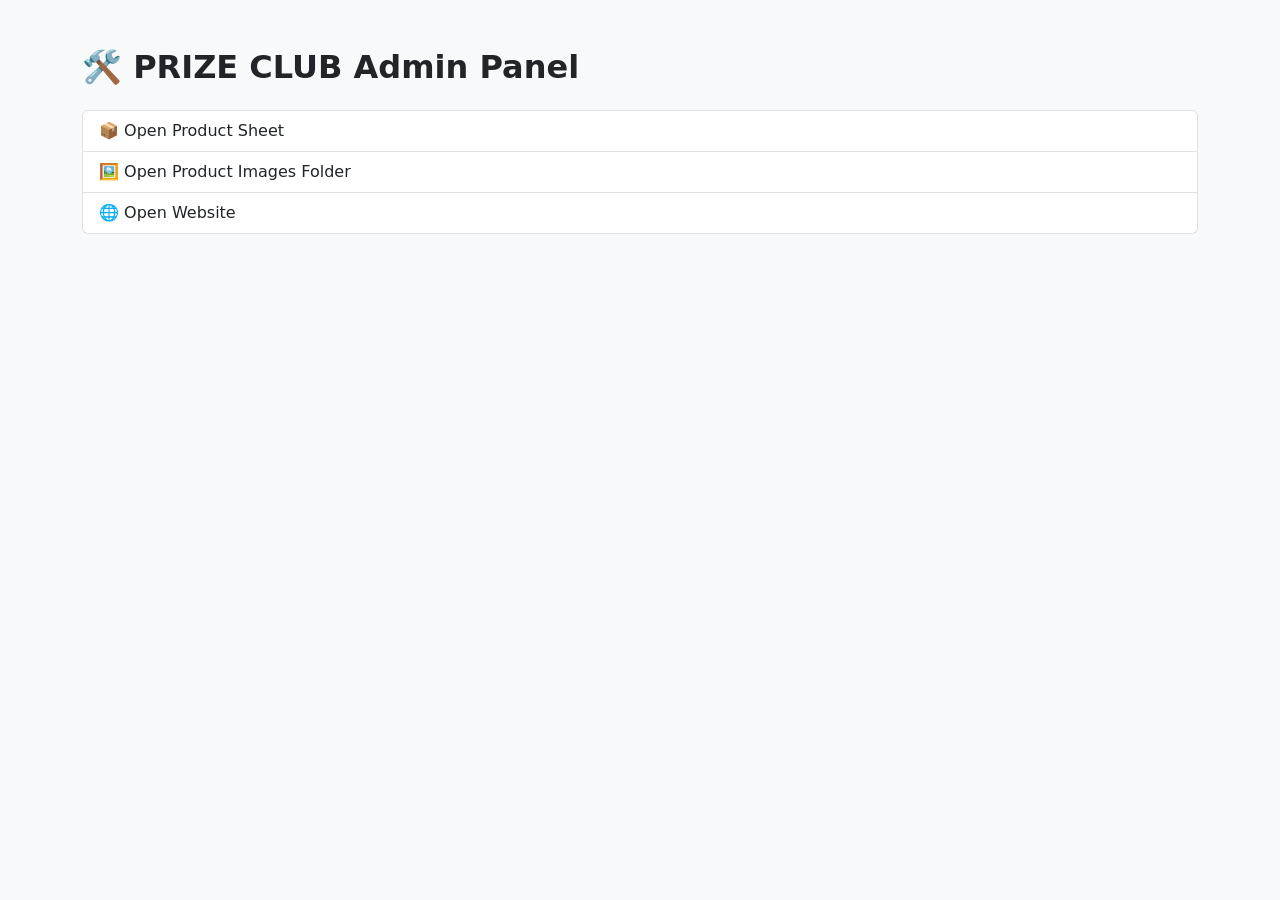
<file: admin.html>
<!DOCTYPE html>
<html lang="en">

<head>

<meta charset="UTF-8">
<meta name="viewport" content="width=device-width,initial-scale=1">

<title>PRIZE CLUB Admin</title>

<link href="https://cdn.jsdelivr.net/npm/bootstrap@5.3.3/dist/css/bootstrap.min.css" rel="stylesheet">

</head>

<body class="bg-light">

<div class="container py-5">

<h2 class="fw-bold mb-4">

🛠 PRIZE CLUB Admin Panel

</h2>

<div class="list-group">

<a href="https://docs.google.com/spreadsheets/"
target="_blank"
class="list-group-item list-group-item-action">

📦 Open Product Sheet

</a>

<a href="https://drive.google.com/"
target="_blank"
class="list-group-item list-group-item-action">

🖼 Open Product Images Folder

</a>

<a href="index.html"
class="list-group-item list-group-item-action">

🌐 Open Website

</a>

</div>

</div>

</body>

</html>
</file>
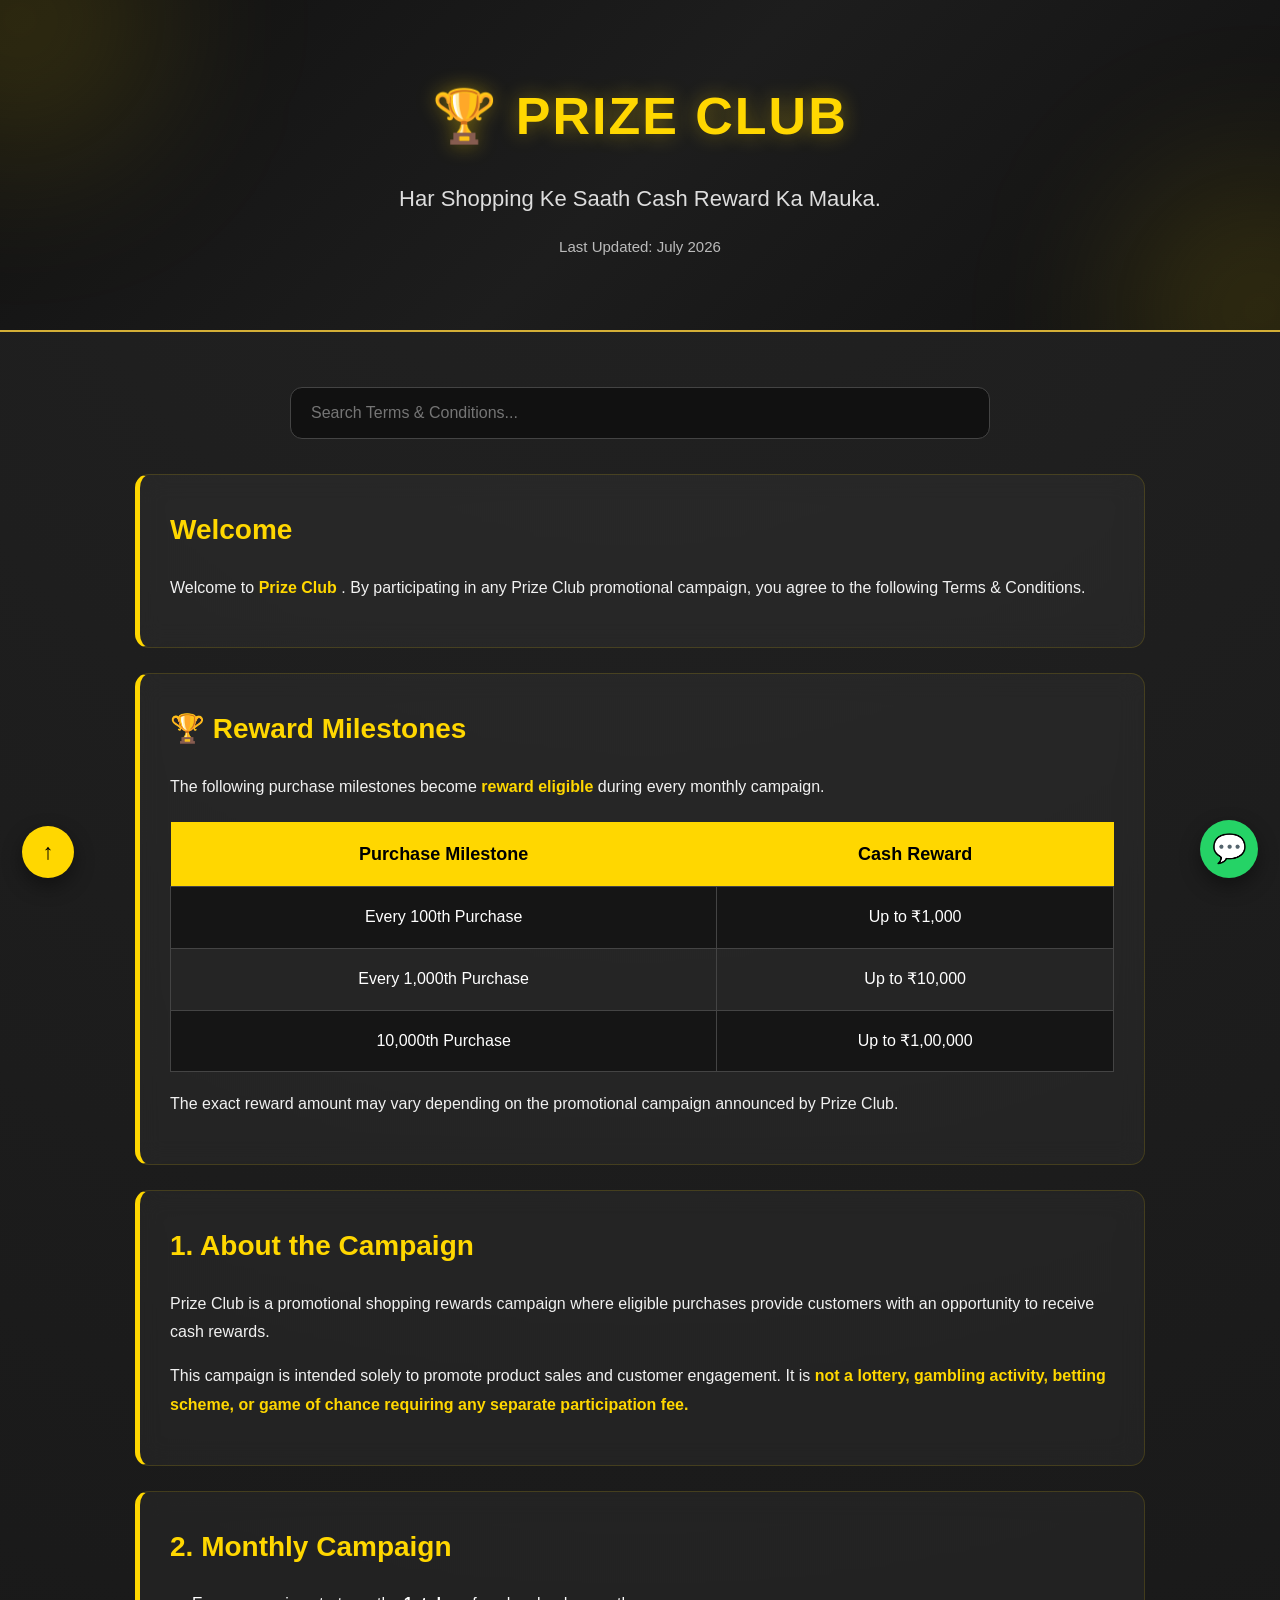
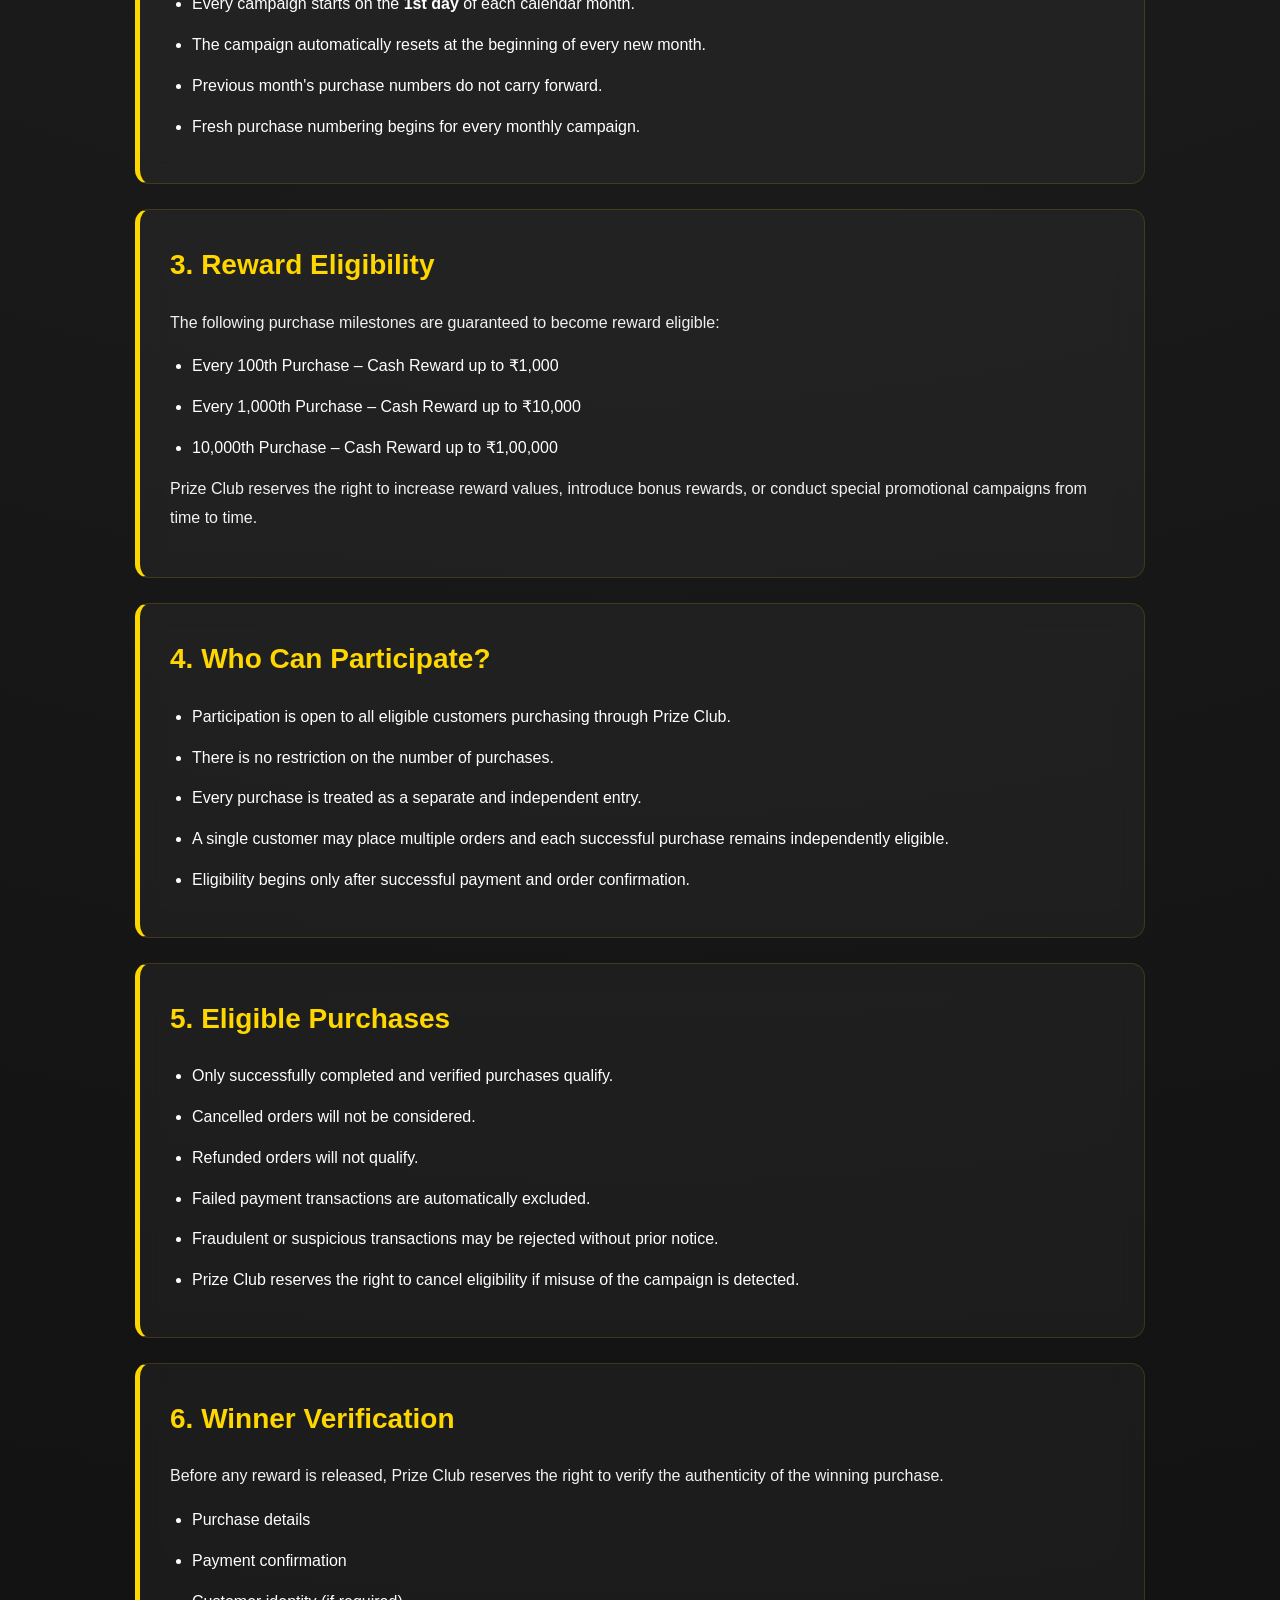
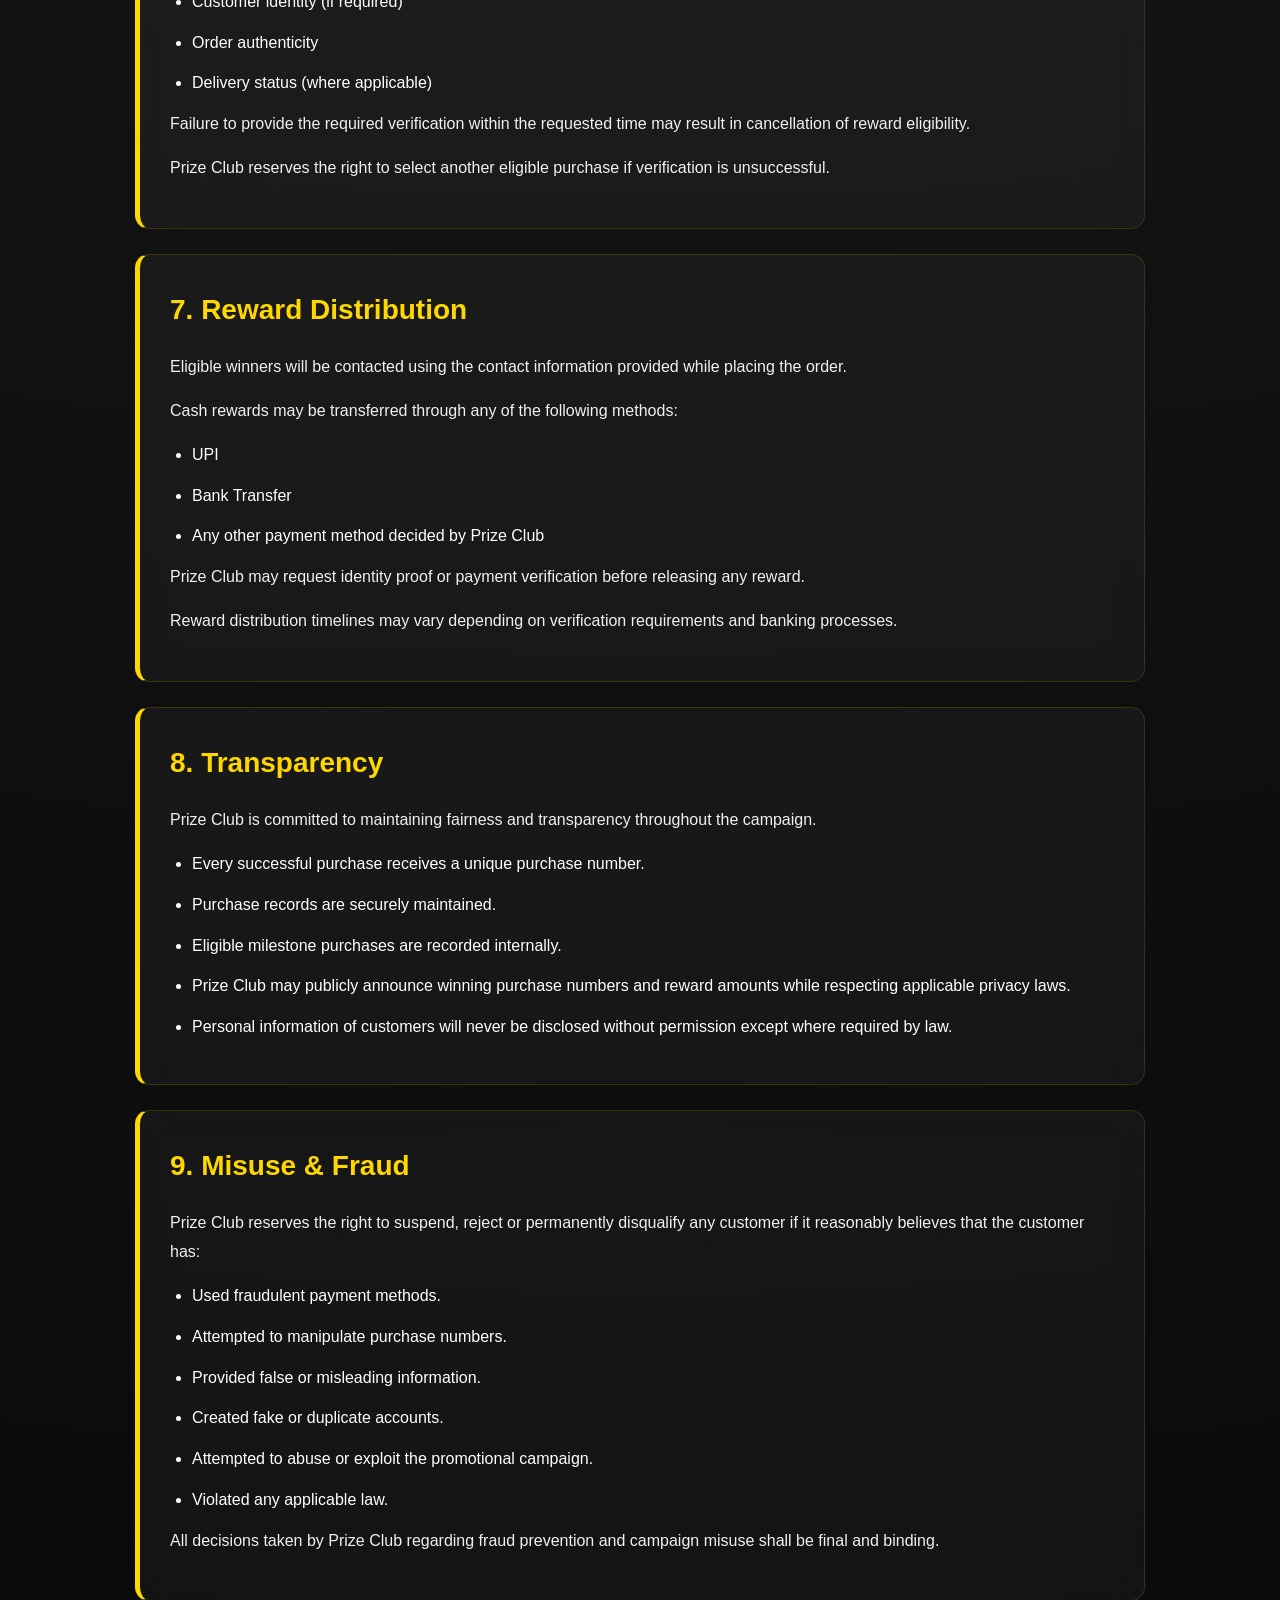
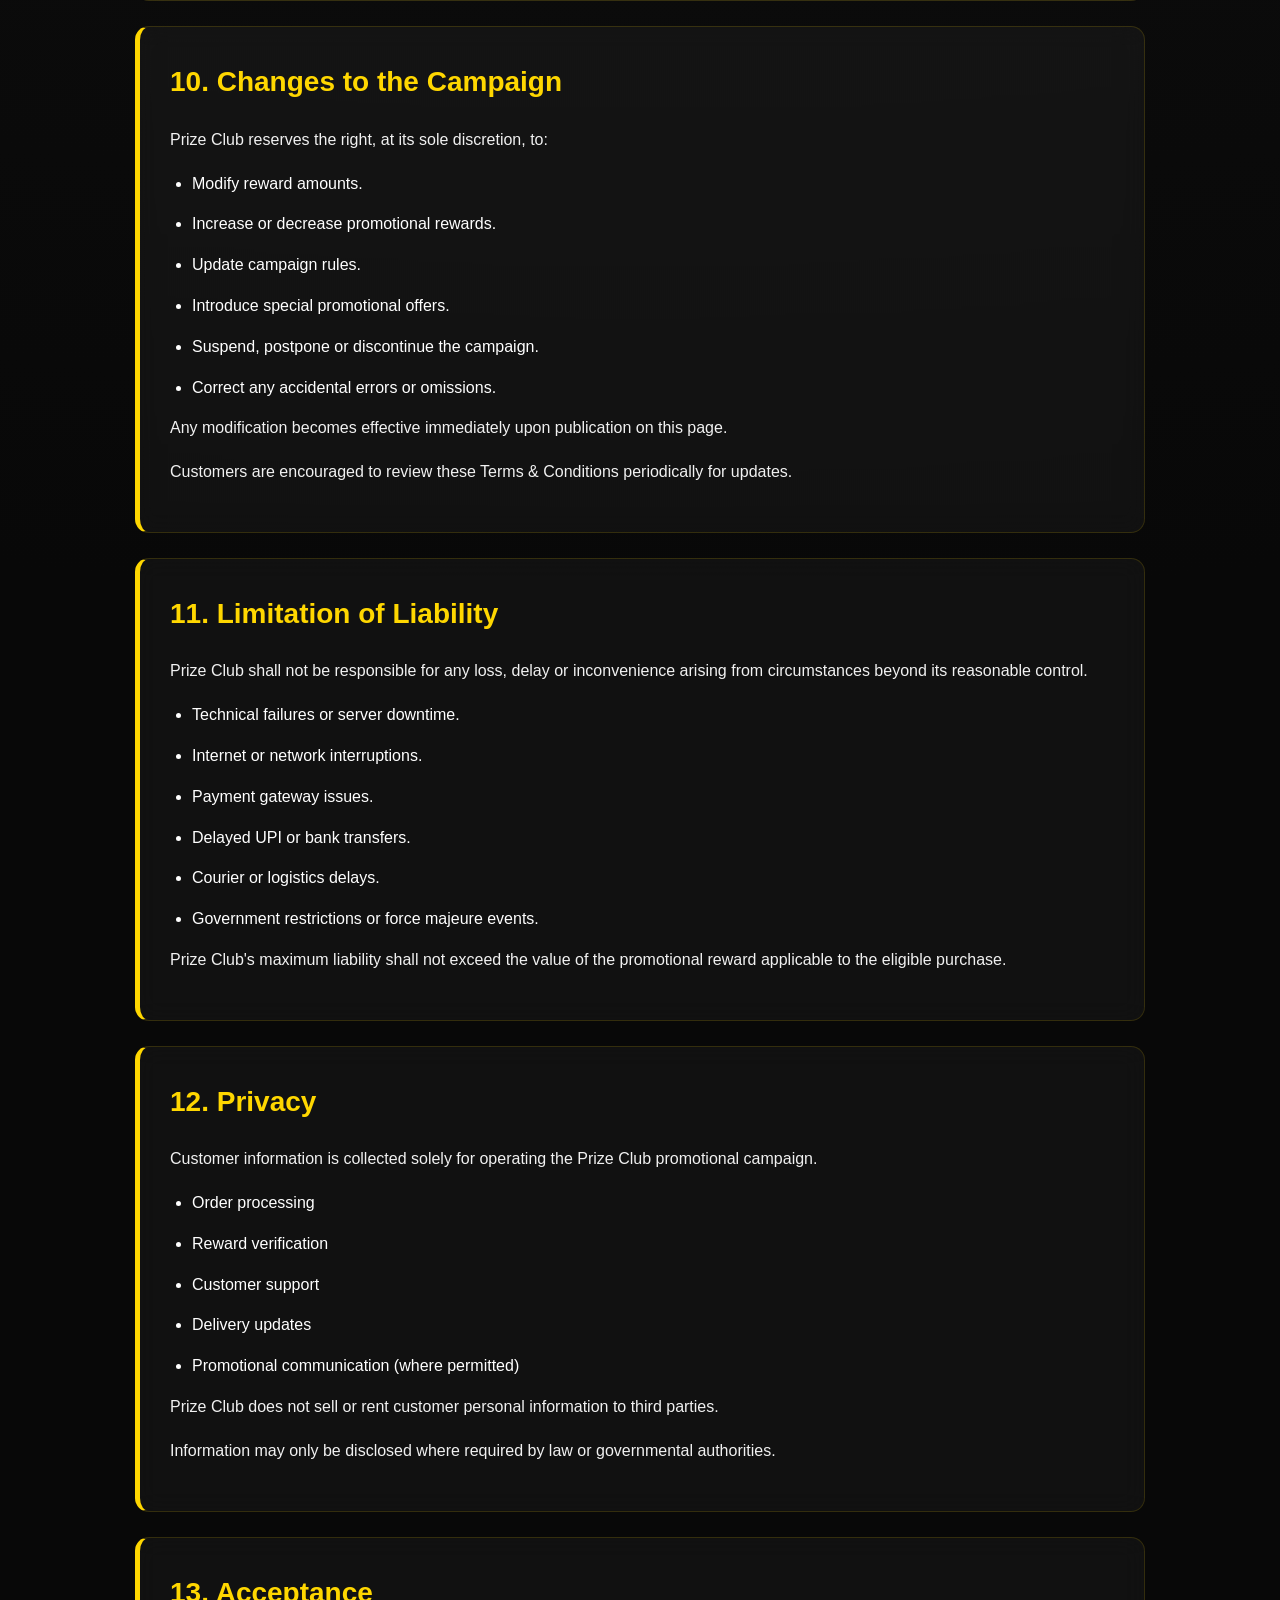
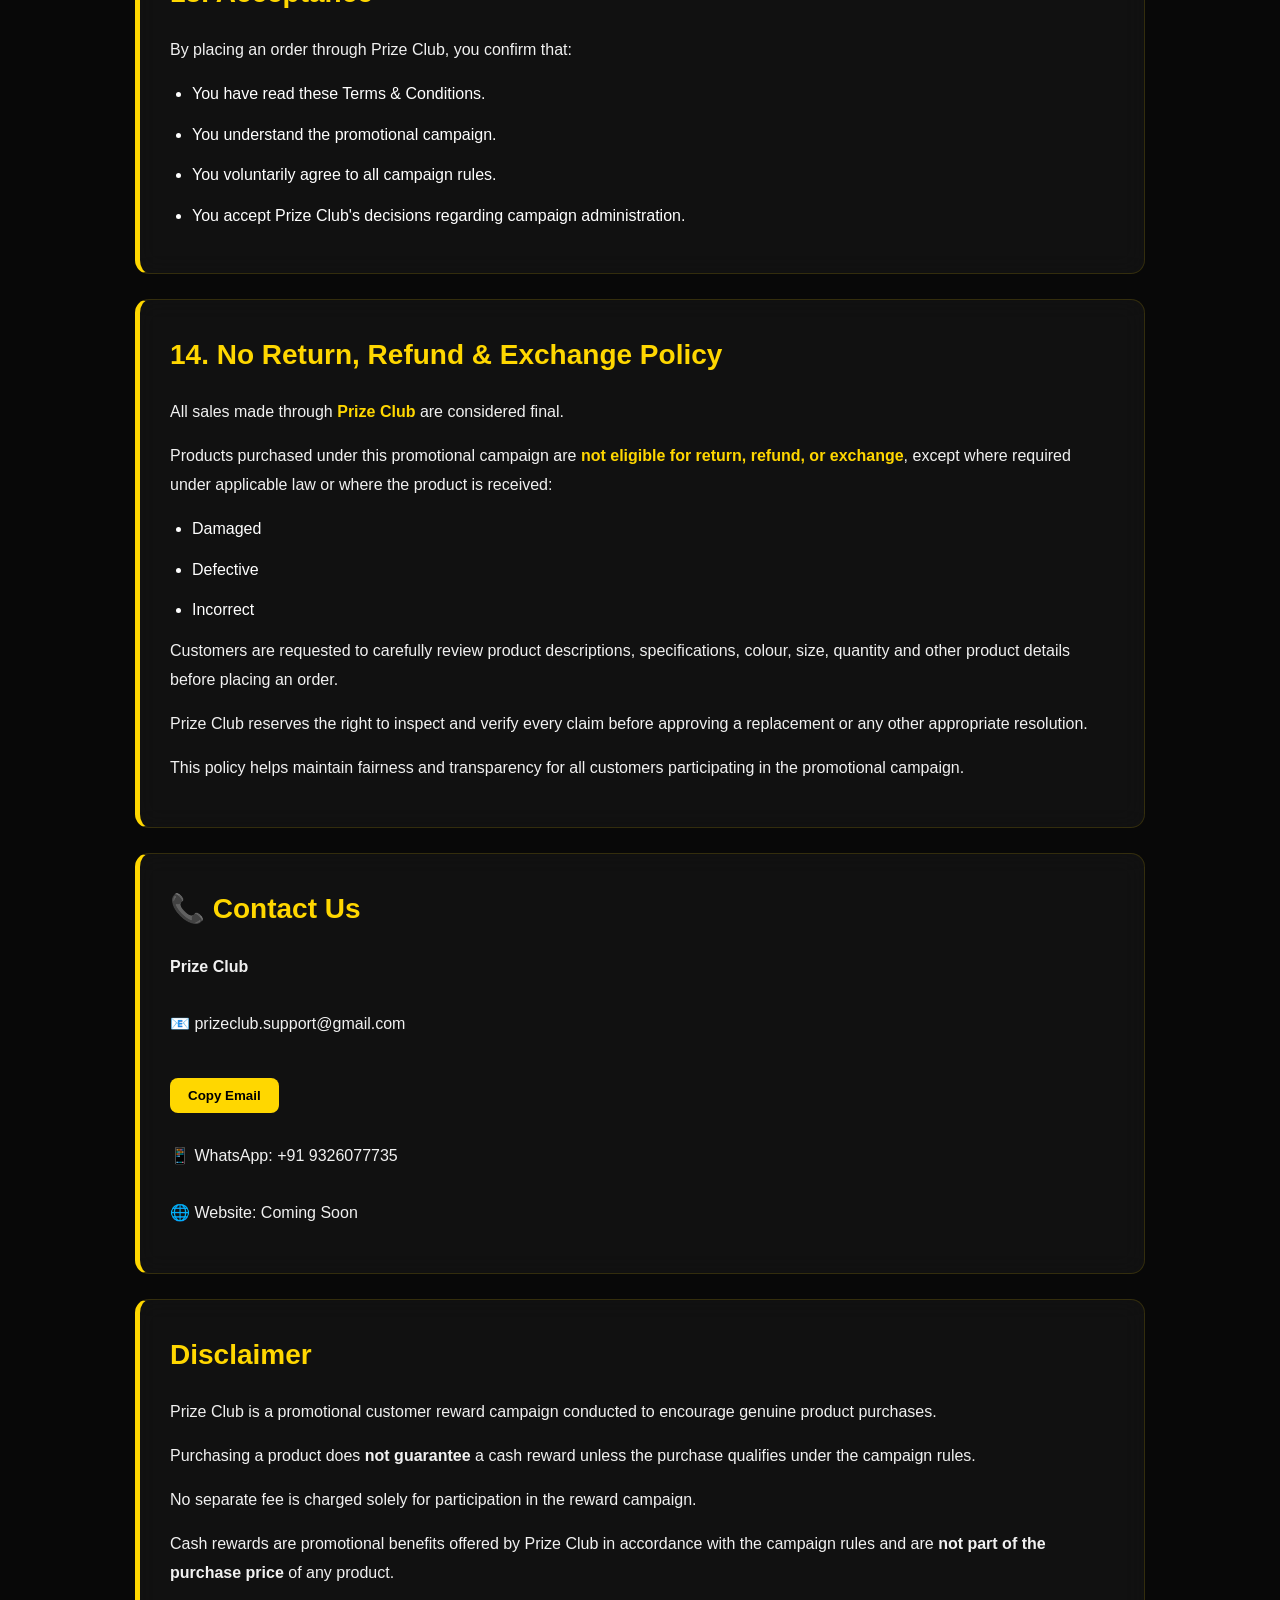
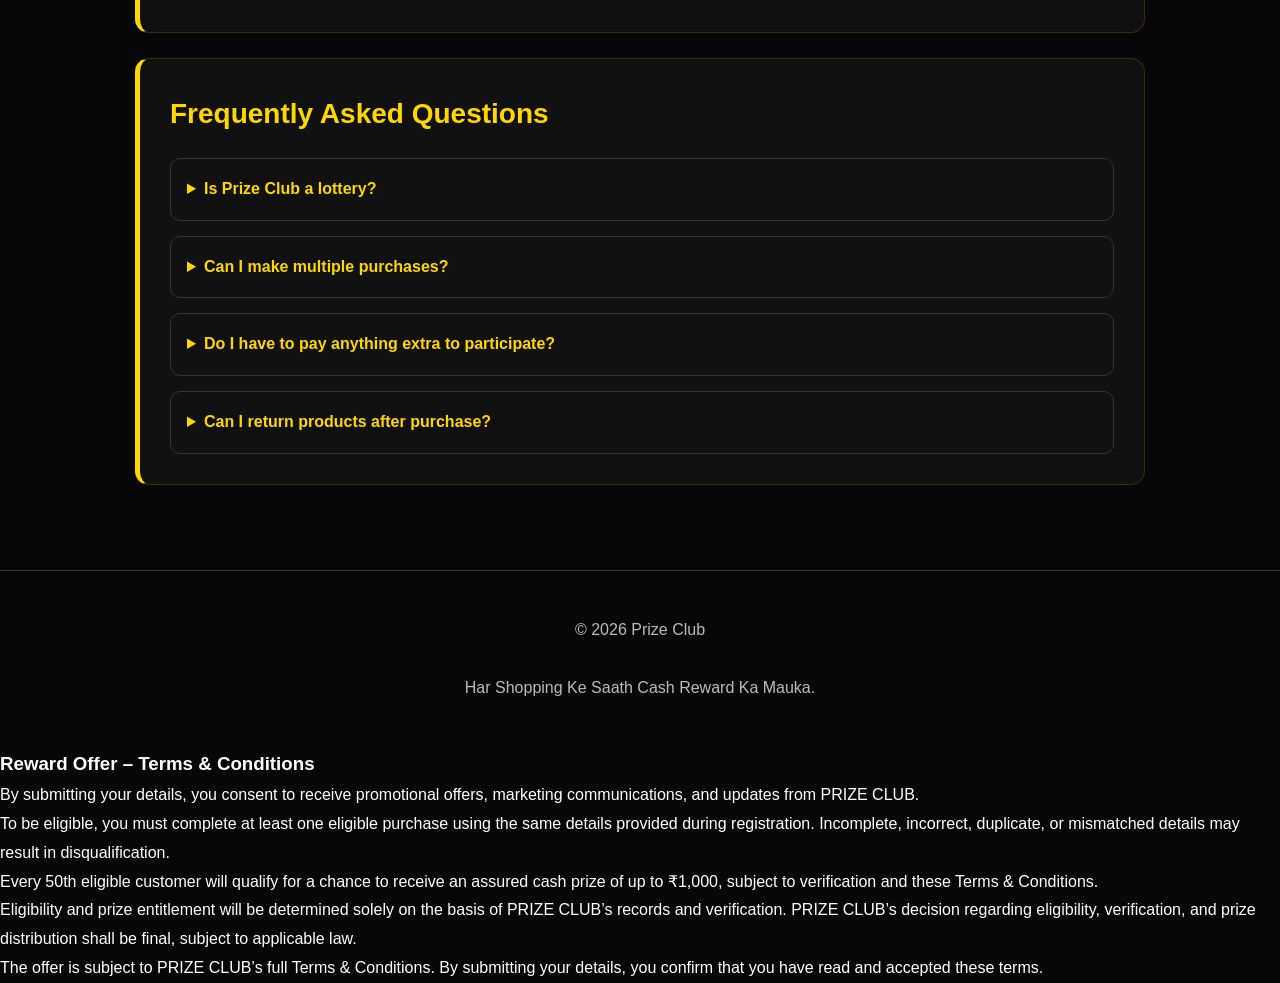
<file: terms.html>
<!DOCTYPE html>
<html lang="en">

<head>

<meta charset="UTF-8">
<meta name="viewport" content="width=device-width, initial-scale=1.0">

<title>Prize Club | Terms & Conditions</title>

<meta name="description" content="Official Terms & Conditions of the Prize Club Promotional Reward Campaign.">

<meta name="keywords" content="Prize Club, Cash Reward, Shopping Reward, Terms and Conditions">

<meta name="author" content="Prize Club">

<meta property="og:title" content="Prize Club">
<meta property="og:description" content="Har Shopping Ke Saath Cash Reward Ka Mauka.">
<meta property="og:type" content="website">

<link rel="icon"
href="data:image/svg+xml,<svg xmlns=%22http://www.w3.org/2000/svg%22 viewBox=%220 0 100 100%22><text y=%22.9em%22 font-size=%2290%22>🏆</text></svg>">

<style>

*{
margin:0;
padding:0;
box-sizing:border-box;
scroll-behavior:smooth;
}

body{

font-family:Arial,Helvetica,sans-serif;

background:#080808;

background-image:
radial-gradient(circle at top,#222 0%,#080808 60%);

color:#ffffff;

line-height:1.8;

}

a{
text-decoration:none;
color:inherit;
}

.container{

max-width:1050px;

margin:auto;

padding:20px;

}

.hero{

padding:70px 20px;

text-align:center;

background:

linear-gradient(135deg,#111,#1d1d1d,#111);

border-bottom:2px solid #d4af37;

position:relative;

overflow:hidden;

}

.hero::before{

content:"";

position:absolute;

top:-120px;

left:-120px;

width:280px;

height:280px;

background:#FFD70022;

border-radius:50%;

filter:blur(80px);

animation:move1 8s infinite alternate;

}

.hero::after{

content:"";

position:absolute;

right:-120px;

bottom:-120px;

width:280px;

height:280px;

background:#FFD70022;

border-radius:50%;

filter:blur(80px);

animation:move2 9s infinite alternate;

}

@keyframes move1{

from{transform:translate(0,0);}
to{transform:translate(80px,60px);}

}

@keyframes move2{

from{transform:translate(0,0);}
to{transform:translate(-80px,-50px);}

}

.logo{

font-size:52px;

font-weight:bold;

letter-spacing:2px;

color:#FFD700;

margin-bottom:15px;

text-shadow:0 0 20px rgba(255,215,0,.4);

}

.tagline{

font-size:22px;

color:#dddddd;

margin-bottom:15px;

}

.updated{

color:#bbbbbb;

font-size:15px;

}

.search-box{

margin:35px auto;

max-width:700px;

position:relative;

}

.search-box input{

width:100%;

padding:16px 20px;

font-size:16px;

background:#111;

color:#fff;

border:1px solid #444;

border-radius:12px;

outline:none;

transition:.3s;

}

.search-box input:focus{

border-color:#FFD700;

box-shadow:0 0 15px rgba(255,215,0,.25);

}

.card{

background:rgba(255,255,255,.04);

backdrop-filter:blur(12px);

border:1px solid rgba(255,215,0,.15);

border-left:5px solid #FFD700;

border-radius:14px;

padding:30px;

margin:25px 0;

transition:.3s;

}

.card:hover{

transform:translateY(-4px);

box-shadow:0 15px 30px rgba(0,0,0,.45);

}

.card h2{

color:#FFD700;

margin-bottom:18px;

font-size:28px;

}

.card p{

margin-bottom:15px;

color:#f1f1f1;

}

.card ul{

padding-left:22px;

}

.card li{

margin:12px 0;

}

.reward-table{

width:100%;

border-collapse:collapse;

margin-top:20px;

}

.reward-table th{

background:#FFD700;

color:#000;

padding:16px;

font-size:18px;

}

.reward-table td{

padding:16px;

border:1px solid #444;

text-align:center;

}

.reward-table tr:nth-child(even){

background:#151515;

}

.reward-table tr:hover{

background:#222;

}

.highlight{

color:#FFD700;

font-weight:bold;

}

.float-whatsapp{

position:fixed;

right:22px;

bottom:22px;

background:#25D366;

color:#fff;

width:58px;

height:58px;

border-radius:50%;

display:flex;

align-items:center;

justify-content:center;

font-size:28px;

box-shadow:0 8px 20px rgba(0,0,0,.4);

z-index:999;

}

.top-btn{

position:fixed;

left:22px;

bottom:22px;

width:52px;

height:52px;

background:#FFD700;

color:#000;

border-radius:50%;

display:flex;

justify-content:center;

align-items:center;

font-weight:bold;

font-size:22px;

box-shadow:0 8px 20px rgba(0,0,0,.4);

z-index:999;

}

.copy-btn{

background:#FFD700;

color:#000;

border:none;

padding:10px 18px;

border-radius:8px;

font-weight:bold;

cursor:pointer;

margin-top:10px;

}

.faq{

margin-top:15px;

padding:16px;

background:#111;

border-radius:10px;

border:1px solid #333;

cursor:pointer;

}

.faq summary{

font-weight:bold;

color:#FFD700;

}

.footer{

text-align:center;

padding:45px 20px;

color:#bbb;

margin-top:40px;

border-top:1px solid #333;

}

@media(max-width:768px){

.logo{

font-size:38px;

}

.tagline{

font-size:18px;

}

.card{

padding:22px;

}

.card h2{

font-size:24px;

}

.reward-table th,
.reward-table td{

font-size:15px;

padding:12px;

}

}

</style>

</head>

<body id="top">

<header class="hero">

<div class="logo">
🏆 PRIZE CLUB
</div>

<div class="tagline">
Har Shopping Ke Saath Cash Reward Ka Mauka.
</div>

<div class="updated">
Last Updated: July 2026
</div>

</header>

<div class="container">

<div class="search-box">

<input
type="text"
id="searchInput"
placeholder="Search Terms & Conditions...">

</div>

<div class="card">

<h2>
Welcome
</h2>

<p>

Welcome to
<span class="highlight">
Prize Club
</span>.

By participating in any Prize Club promotional campaign,
you agree to the following Terms & Conditions.

</p>

</div>
<!-- Reward Milestones -->

<div class="card">

<h2>
🏆 Reward Milestones
</h2>

<p>
The following purchase milestones become <span class="highlight">reward eligible</span> during every monthly campaign.
</p>

<table class="reward-table">

<tr>

<th>
Purchase Milestone
</th>

<th>
Cash Reward
</th>

</tr>

<tr>

<td>
Every 100th Purchase
</td>

<td>
Up to ₹1,000
</td>

</tr>

<tr>

<td>
Every 1,000th Purchase
</td>

<td>
Up to ₹10,000
</td>

</tr>

<tr>

<td>
10,000th Purchase
</td>

<td>
Up to ₹1,00,000
</td>

</tr>

</table>

<p style="margin-top:18px;">
The exact reward amount may vary depending on the promotional campaign announced by Prize Club.
</p>

</div>

<!-- Section 1 -->

<div class="card">

<h2>
1. About the Campaign
</h2>

<p>

Prize Club is a promotional shopping rewards campaign where eligible purchases provide customers with an opportunity to receive cash rewards.

</p>

<p>

This campaign is intended solely to promote product sales and customer engagement.

It is <span class="highlight">not a lottery, gambling activity, betting scheme, or game of chance requiring any separate participation fee.</span>

</p>

</div>

<!-- Section 2 -->

<div class="card">

<h2>
2. Monthly Campaign
</h2>

<ul>

<li>
Every campaign starts on the <strong>1st day</strong> of each calendar month.
</li>

<li>
The campaign automatically resets at the beginning of every new month.
</li>

<li>
Previous month's purchase numbers do not carry forward.
</li>

<li>
Fresh purchase numbering begins for every monthly campaign.
</li>

</ul>

</div>

<!-- Section 3 -->

<div class="card">

<h2>
3. Reward Eligibility
</h2>

<p>

The following purchase milestones are guaranteed to become reward eligible:

</p>

<ul>

<li>
Every 100th Purchase – Cash Reward up to ₹1,000
</li>

<li>
Every 1,000th Purchase – Cash Reward up to ₹10,000
</li>

<li>
10,000th Purchase – Cash Reward up to ₹1,00,000
</li>

</ul>

<p>

Prize Club reserves the right to increase reward values, introduce bonus rewards, or conduct special promotional campaigns from time to time.

</p>

</div>

<!-- Section 4 -->

<div class="card">

<h2>
4. Who Can Participate?
</h2>

<ul>

<li>
Participation is open to all eligible customers purchasing through Prize Club.
</li>

<li>
There is no restriction on the number of purchases.
</li>

<li>
Every purchase is treated as a separate and independent entry.
</li>

<li>
A single customer may place multiple orders and each successful purchase remains independently eligible.
</li>

<li>
Eligibility begins only after successful payment and order confirmation.
</li>

</ul>

</div>

<!-- Section 5 -->

<div class="card">

<h2>
5. Eligible Purchases
</h2>

<ul>

<li>
Only successfully completed and verified purchases qualify.
</li>

<li>
Cancelled orders will not be considered.
</li>

<li>
Refunded orders will not qualify.
</li>

<li>
Failed payment transactions are automatically excluded.
</li>

<li>
Fraudulent or suspicious transactions may be rejected without prior notice.
</li>

<li>
Prize Club reserves the right to cancel eligibility if misuse of the campaign is detected.
</li>

</ul>

</div>
  <!-- ========================= -->
<!-- Section 6 -->
<!-- ========================= -->

<div class="card">

<h2>
6. Winner Verification
</h2>

<p>

Before any reward is released, Prize Club reserves the right to verify the authenticity of the winning purchase.

</p>

<ul>

<li>Purchase details</li>

<li>Payment confirmation</li>

<li>Customer identity (if required)</li>

<li>Order authenticity</li>

<li>Delivery status (where applicable)</li>

</ul>

<p>

Failure to provide the required verification within the requested time may result in cancellation of reward eligibility.

</p>

<p>

Prize Club reserves the right to select another eligible purchase if verification is unsuccessful.

</p>

</div>

<!-- ========================= -->
<!-- Section 7 -->
<!-- ========================= -->

<div class="card">

<h2>
7. Reward Distribution
</h2>

<p>

Eligible winners will be contacted using the contact information provided while placing the order.

</p>

<p>

Cash rewards may be transferred through any of the following methods:

</p>

<ul>

<li>UPI</li>

<li>Bank Transfer</li>

<li>Any other payment method decided by Prize Club</li>

</ul>

<p>

Prize Club may request identity proof or payment verification before releasing any reward.

</p>

<p>

Reward distribution timelines may vary depending on verification requirements and banking processes.

</p>

</div>

<!-- ========================= -->
<!-- Section 8 -->
<!-- ========================= -->

<div class="card">

<h2>
8. Transparency
</h2>

<p>

Prize Club is committed to maintaining fairness and transparency throughout the campaign.

</p>

<ul>

<li>Every successful purchase receives a unique purchase number.</li>

<li>Purchase records are securely maintained.</li>

<li>Eligible milestone purchases are recorded internally.</li>

<li>Prize Club may publicly announce winning purchase numbers and reward amounts while respecting applicable privacy laws.</li>

<li>Personal information of customers will never be disclosed without permission except where required by law.</li>

</ul>

</div>

<!-- ========================= -->
<!-- Section 9 -->
<!-- ========================= -->

<div class="card">

<h2>
9. Misuse & Fraud
</h2>

<p>

Prize Club reserves the right to suspend, reject or permanently disqualify any customer if it reasonably believes that the customer has:

</p>

<ul>

<li>Used fraudulent payment methods.</li>

<li>Attempted to manipulate purchase numbers.</li>

<li>Provided false or misleading information.</li>

<li>Created fake or duplicate accounts.</li>

<li>Attempted to abuse or exploit the promotional campaign.</li>

<li>Violated any applicable law.</li>

</ul>

<p>

All decisions taken by Prize Club regarding fraud prevention and campaign misuse shall be final and binding.

</p>

</div>

<!-- ========================= -->
<!-- Section 10 -->
<!-- ========================= -->

<div class="card">

<h2>
10. Changes to the Campaign
</h2>

<p>

Prize Club reserves the right, at its sole discretion, to:

</p>

<ul>

<li>Modify reward amounts.</li>

<li>Increase or decrease promotional rewards.</li>

<li>Update campaign rules.</li>

<li>Introduce special promotional offers.</li>

<li>Suspend, postpone or discontinue the campaign.</li>

<li>Correct any accidental errors or omissions.</li>

</ul>

<p>

Any modification becomes effective immediately upon publication on this page.

</p>

<p>

Customers are encouraged to review these Terms & Conditions periodically for updates.

</p>

</div>
  <!-- ===================================== -->
<!-- Section 11 -->
<!-- ===================================== -->

<div class="card">

<h2>11. Limitation of Liability</h2>

<p>
Prize Club shall not be responsible for any loss, delay or inconvenience arising from circumstances beyond its reasonable control.
</p>

<ul>

<li>Technical failures or server downtime.</li>

<li>Internet or network interruptions.</li>

<li>Payment gateway issues.</li>

<li>Delayed UPI or bank transfers.</li>

<li>Courier or logistics delays.</li>

<li>Government restrictions or force majeure events.</li>

</ul>

<p>

Prize Club's maximum liability shall not exceed the value of the promotional reward applicable to the eligible purchase.

</p>

</div>

<!-- ===================================== -->
<!-- Section 12 -->
<!-- ===================================== -->

<div class="card">

<h2>12. Privacy</h2>

<p>

Customer information is collected solely for operating the Prize Club promotional campaign.

</p>

<ul>

<li>Order processing</li>

<li>Reward verification</li>

<li>Customer support</li>

<li>Delivery updates</li>

<li>Promotional communication (where permitted)</li>

</ul>

<p>

Prize Club does not sell or rent customer personal information to third parties.

</p>

<p>

Information may only be disclosed where required by law or governmental authorities.

</p>

</div>

<!-- ===================================== -->
<!-- Section 13 -->
<!-- ===================================== -->

<div class="card">

<h2>13. Acceptance</h2>

<p>

By placing an order through Prize Club, you confirm that:

</p>

<ul>

<li>You have read these Terms & Conditions.</li>

<li>You understand the promotional campaign.</li>

<li>You voluntarily agree to all campaign rules.</li>

<li>You accept Prize Club's decisions regarding campaign administration.</li>

</ul>

</div>

<!-- ===================================== -->
<!-- Section 14 -->
<!-- ===================================== -->

<div class="card">

<h2>14. No Return, Refund & Exchange Policy</h2>

<p>

All sales made through <span class="highlight">Prize Club</span> are considered final.

</p>

<p>

Products purchased under this promotional campaign are <span class="highlight">not eligible for return, refund, or exchange</span>, except where required under applicable law or where the product is received:

</p>

<ul>

<li>Damaged</li>

<li>Defective</li>

<li>Incorrect</li>

</ul>

<p>

Customers are requested to carefully review product descriptions, specifications, colour, size, quantity and other product details before placing an order.

</p>

<p>

Prize Club reserves the right to inspect and verify every claim before approving a replacement or any other appropriate resolution.

</p>

<p>

This policy helps maintain fairness and transparency for all customers participating in the promotional campaign.

</p>

</div>

<!-- ===================================== -->
<!-- Contact -->
<!-- ===================================== -->

<div class="card">

<h2>📞 Contact Us</h2>

<p>

<strong>Prize Club</strong>

<br><br>

📧
<span id="email">
prizeclub.support@gmail.com
</span>

<br><br>

<button class="copy-btn" onclick="copyEmail()">
Copy Email
</button>

<br><br>

📱 WhatsApp:
+91 9326077735

<br><br>

🌐 Website:
Coming Soon

</p>

</div>

<!-- ===================================== -->
<!-- Disclaimer -->
<!-- ===================================== -->

<div class="card">

<h2>Disclaimer</h2>

<p>

Prize Club is a promotional customer reward campaign conducted to encourage genuine product purchases.

</p>

<p>

Purchasing a product does <strong>not guarantee</strong> a cash reward unless the purchase qualifies under the campaign rules.

</p>

<p>

No separate fee is charged solely for participation in the reward campaign.

</p>

<p>

Cash rewards are promotional benefits offered by Prize Club in accordance with the campaign rules and are <strong>not part of the purchase price</strong> of any product.

</p>

</div>

<!-- ===================================== -->
<!-- FAQ -->
<!-- ===================================== -->

<div class="card">

<h2>Frequently Asked Questions</h2>

<details class="faq">

<summary>
Is Prize Club a lottery?
</summary>

<p>

No.

Prize Club is a promotional shopping rewards campaign designed to encourage product purchases.

</p>

</details>

<details class="faq">

<summary>
Can I make multiple purchases?
</summary>

<p>

Yes.

Every successful purchase receives an independent purchase number and remains separately eligible.

</p>

</details>

<details class="faq">

<summary>
Do I have to pay anything extra to participate?
</summary>

<p>

No.

There is absolutely no separate participation fee.

</p>

</details>

<details class="faq">

<summary>
Can I return products after purchase?
</summary>

<p>

No.

Except where required by law or where the product is received damaged, defective or incorrect.

</p>

</details>

</div>

</div>

<footer class="footer">

© 2026 Prize Club

<br><br>

Har Shopping Ke Saath Cash Reward Ka Mauka.

</footer>

<a
href="#top"
class="top-btn">
↑
</a>

<a
href="https://wa.me/919326077735"
target="_blank"
class="float-whatsapp">
💬
</a>

<script>

const searchInput =
document.getElementById("searchInput");

searchInput.addEventListener("keyup",function(){

const value =
this.value.toLowerCase();

const cards =
document.querySelectorAll(".card");

cards.forEach(function(card){

if(card.innerText.toLowerCase().indexOf(value)>-1){

card.style.display="block";

}else{

card.style.display="none";

}

});

});

function copyEmail(){

navigator.clipboard.writeText(
"prizeclub.support@gmail.com"
);

alert("Email copied successfully!");

}

</script>
<h3>Reward Offer – Terms &amp; Conditions</h3>

<ol>
    <li>
        By submitting your details, you consent to receive promotional offers,
        marketing communications, and updates from PRIZE CLUB.
    </li>

    <li>
        To be eligible, you must complete at least one eligible purchase using
        the same details provided during registration. Incomplete, incorrect,
        duplicate, or mismatched details may result in disqualification.
    </li>

    <li>
        Every 50th eligible customer will qualify for a chance to receive an
        assured cash prize of up to ₹1,000, subject to verification and these
        Terms &amp; Conditions.
    </li>

    <li>
        Eligibility and prize entitlement will be determined solely on the
        basis of PRIZE CLUB’s records and verification. PRIZE CLUB’s decision
        regarding eligibility, verification, and prize distribution shall be
        final, subject to applicable law.
    </li>

    <li>
        The offer is subject to PRIZE CLUB’s full Terms &amp; Conditions.
        By submitting your details, you confirm that you have read and
        accepted these terms.
    </li>
</ol>
</body>

</html>
</file>
